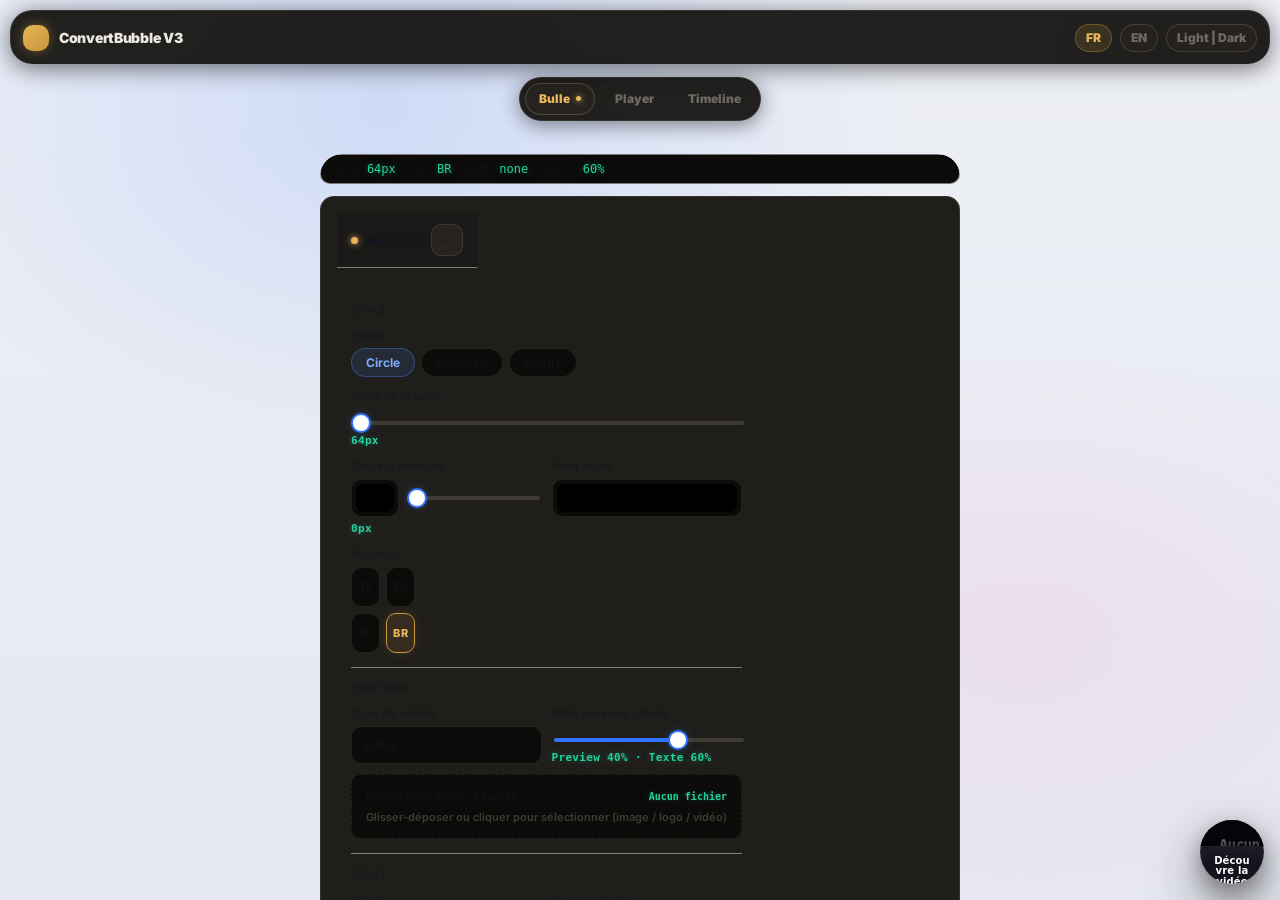
<file: builder/index.html>
<!doctype html>
<html lang="fr">
  <head>
    <meta charset="utf-8" />
    <meta name="viewport" content="width=device-width, initial-scale=1" />
    <title>ConvertBubble — Builder V3</title>
	<!-- Core UI -->
<link rel="stylesheet" href="./styles/base.css">

<!-- Layouts -->
<link rel="stylesheet" href="./styles/bubble.css">
<link rel="stylesheet" href="./styles/player.css">
<link rel="stylesheet" href="./styles/timeline.css">

<!-- Theme / Prestige -->
<link rel="stylesheet" href="./styles/theme.css">

  </head>
  <body>

    <!-- UI Shell vide : tout est monté par bootstrap.js -->
<div data-cb="bubble-preview"></div>
    <script type="module" src="./bootstrap.js"></script>
  </body>
</html>
</file>
<file: builder/styles/base.css>
/* BASE.CSS — extracted from bubble.css
   Structure transversale / rythme / densité
   Aucune logique métier
*/

/* ===================================================
   SURFACE RYTHM & WIDTH
   =================================================== */

.cb-bubble-ui .cbp-surface{
  gap: 22px;
  padding: 16px;
  max-width: 720px;
  margin: 0 auto;
}


/* ===================================================
   CARD INTERNAL RHYTHM
   =================================================== */

.cb-bui-card{
  gap: 14px;
}

.cb-bui-card > .cb-bui-title{
  margin: 0 0 6px 0;
}


/* ===================================================
   ROW RHYTHM & BREAKPOINT
   =================================================== */

.cb-bui-row{
  gap: 12px;
}

@media (min-width: 720px){
  .cb-bui-row{
    gap: 12px 16px;
  }
}


/* ===================================================
   DROPZONE DIMENSIONS
   =================================================== */

.cb-bui-drop{
  gap: 12px;
  min-height: 120px;
}


/* ===================================================
   MICRO TEXT SPACING
   =================================================== */

.cb-bui-help,
.cb-bui-mini{
  margin-top: 4px;
}


/* ===================================================
   ADVANCED VIEW RHYTHM
   =================================================== */

.cb-bui-advanced{
  gap: 22px;
}

.cb-bui-advanced-trigger{
  margin-top: 8px;
}
#cb-header {
  margin-bottom: 0 !important;
  border-bottom: none !important;
}

#cb-tabs {
  margin-top: 0 !important;
  border-top: none !important;
}

#cb-header,
#cb-tabs {
  background: inherit;
}
#cb-header {
  position: relative;
  z-index: 2;
}

#cb-tabs {
  position: relative;
  z-index: 2;
}
#cb-shell {
  overflow-x: hidden;
}
/* SHELL:HEADER-ALIGN:START */

#cb-brand{
  grid-area:brand;
}

#cb-tabs{
  grid-area:tabs;
  justify-self:center;
}

#cb-actions{
  grid-area:actions;
}

#cb-main{
  grid-area:main;
}
#cb-header{
  display:grid;
  grid-template-columns:auto 1fr auto;
  align-items:center;
  gap:12px;
}

/* gauche */
#cb-brand{
  justify-self:start;
}

/* centre */
#cb-tabs{
  justify-self:center;
}

/* droite */
#cb-actions{
  justify-self:end;
  display:flex;
  gap:10px;
  align-items:center;
}

/* contenu dessous */
#cb-main{
  margin-top:16px;
}
/* PATCH cockpit fusion — override inline calc */


/* Colonne gauche : brand */
#cb-brand{
  grid-column: 1;
  grid-row: 1;
  display: flex;
  align-items: center;
  gap: 12px;
}

/* Colonne centre : tabs */
#cb-tabs{
  grid-column: 2;
  grid-row: 1;
  justify-self: center;
}

/* Colonne droite : actions (FR/EN + Light/Dark) */
#cb-actions{
  grid-column: 3;
  grid-row: 1;
  justify-self: end;
  display: flex;
  align-items: center;
  gap: 10px;
}

/* Ligne 2 : le contenu */
#cb-main{
  grid-column: 1 / -1;
  grid-row: 2;
}
/* SHELL:HEADER-ALIGN:END */
#cb-tabs{
  top: calc(-1 * (10px + var(--cb-header-h))) !important;
}
/* PATCH cockpit fusion — neutralise sticky + superposition */

#cb-tabs{
  position: relative !important; /* clé : écrase le sticky inline */
  top: calc(-1 * (10px + var(--cb-header-h))) !important;
  z-index: 2;
}
/* PATCH cockpit fusion — largeur + axe X + hauteur + transparence */

#cb-tabs{
  left: 0;
  right: 0;
  width: 100%;
  height: var(--cb-header-h);
  display: flex;
  align-items: center;
}

#cb-tabs-capsule{
  width: 100%;
  height: 100%;
  background: transparent !important;
}

#cb-tabs .cb-tab{
  height: 100%;
  display: flex;
  align-items: center;
  background: transparent !important;
}
/* PATCH cockpit fusion — transparence finale */

#cb-header{
  background: transparent !important;
}

#cb-shell{
  /* sécurité : le fond visible doit venir uniquement du shell */
  background-clip: padding-box;
}
/* PATCH cockpit fusion — stacking order final */

#cb-header{
  z-index: 2 !important;
}

#cb-tabs{
  z-index: 3 !important;
}
/* PATCH cockpit fusion — centrer réel + zones de clics + transparence */

/* 1) Tabs centrées dans le viewport (car sibling du header, pas enfant) */
#cb-tabs{
  position: relative !important;
  left: 50% !important;
  transform: translateX(-52%) !important;

  /* conserve l’illusion verticale déjà en place */
  top: calc(-1 * (10px + var(--cb-header-h)) + 10px) !important;

  width: auto !important;
  z-index: 3 !important;

  /* 2) Ne pas voler les clics à droite (actions) */
  pointer-events: none !important;
}

/* la capsule (et les tabs) restent cliquables */
#cb-tabs-capsule,
#cb-tabs .cb-tab{
  pointer-events: auto !important;
}

/* 3) Suppression totale du rail/barre des tabs */
#cb-tabs,
#cb-tabs-capsule,
#cb-tabs .cb-tab{
  background: transparent !important;
  border: 0 !important;
  box-shadow: none !important;
}

#cb-tabs::before,
#cb-tabs::after,
#cb-tabs-capsule::before,
#cb-tabs-capsule::after{
  display: none !important;
}
/* PATCH cockpit fusion — densité tabs */

#cb-tabs-capsule{
  padding: 4px 10px !important;   /* capsule plus fine */
}

#cb-tabs .cb-tab{
  padding: 6px 10px !important;  /* boutons plus compacts */
  font-size: 14px;               /* texte légèrement réduit */
  line-height: 1.1;
}
/* PATCH cockpit fusion — libération hauteur tabs */

#cb-tabs{
  height: auto !important;
}

#cb-tabs-capsule{
  height: auto !important;
}

#cb-tabs .cb-tab{
  height: auto !important;
}
/* PATCH cockpit fusion — capsule tabs compacte */

#cb-tabs-capsule{
  width: auto !important;          /* stop 100% */
  display: inline-flex !important; /* capsule à la taille du contenu */
  align-items: center;
}
/* PATCH cockpit fusion — mobile first adaptatif */

@media (max-width: 720px){

  #cb-tabs{
    left: auto !important;
    transform: none !important;
    margin: 0 auto !important;     /* centrage naturel */
    top: calc(-1 * (10px + var(--cb-header-h)) + 10px) !important; /* un peu plus bas sur mobile */
  }

}
</file>
<file: builder/styles/bubble.css>
/* BUBBLE.CSS — layout métier Bubble uniquement
   Objectif: 3 cards visibles + Advanced hors flux principal
   Interdit: rythme, padding, gap, couleurs, effets
*/

/* ===================================================
   0) SURFACE (conteneur Bubble)
   =================================================== */

.cb-bubble-ui .cbp-surface{
  display: flex;
  flex-direction: column;
}

/* ===================================================
   1) SUPPRESSION DU HEADER PARASITE (mobile + desktop)
   - "ConvertBubble — Bulle V3"
   - bouton collapse
   =================================================== */

.cb-bubble-ui .cb-bui-header{
  display: none;
}

/* ===================================================
   2) BODY: cards empilées, ordre strict
   =================================================== */

.cb-bubble-ui .cb-bui-body{
  display: flex;
  flex-direction: column;
}

/* ===================================================
   3) CARD 1 — APPARENCE (STYLE)
   Conserver: forme, taille, bordure, fond texte
   Déplacer hors flux: position
   =================================================== */

/* Retire "Position" du flux principal (Position + Astuce sont dans la même row) */
.cb-bui-row:has(#corner){
  display: none;
}

/* ===================================================
   4) CARD 2 — CONTENU
   Conserver: dropzone + ratio
   Retirer doublon cognitif: select Type
   =================================================== */

/* Cache uniquement le bloc "Type" (garde Ratio) */
.cb-bui-row > div:has(#mediaType){
  display: none;
}

/* La row devient mono-colonne si "Type" est caché */
.cb-bui-row:has(#mediaType){
  grid-template-columns: 1fr;
}

/* ===================================================
   5) CARD 3 — MESSAGE
   Conserver: texte, taille, couleur
   Retirer du flux: police (advanced)
   =================================================== */

/* Cache uniquement le bloc Police (garde Couleur texte) */
.cb-bui-row > div:has(#fontFamily){
  display: none;
}

/* La row devient mono-colonne si Police est cachée */
.cb-bui-row:has(#fontFamily){
  grid-template-columns: 1fr;
}

/* ===================================================
   6) ADVANCED — hors flux principal
   Retirer Animation de l’écran principal (vue dédiée)
   =================================================== */

/* Cache la card Animation (4e section) */
.cb-bui-body > .cb-bui-card:nth-of-type(4){
  display: none;
}

/* ===================================================
   7) ROWS — organisation métier uniquement
   (breakpoints déplacés dans base.css, donc ici 1 colonne)
   =================================================== */

.cb-bui-row{
  display: grid;
  grid-template-columns: 1fr;
}

/* ===================================================
   8) DROPZONE — layout métier uniquement
   =================================================== */

.cb-bui-drop{
  display: flex;
  flex-direction: column;
  align-items: stretch;
  justify-content: center;
}

/* ===================================================
   9) DESKTOP — 2 colonnes (cards à gauche)
   Preview à droite: nécessite un sélecteur réel
   =================================================== */

/* Colonne gauche: surface cards */
@media (min-width: 960px){
  .cb-bubble-ui .cbp-surface{
    align-items: start;
  }
}
/* =========================================
   KILL UI CONTAINER BORDER (FINAL)
   ========================================= */

.cb-bubble-ui{
  border: 0 !important;
  outline: none !important;
  box-shadow: none !important;
  background: transparent !important;
}
/* KILL ROOT BUBBLE BORDER — FINAL */
.cb-bubble-ui {
  border: none !important;
  outline: none !important;
  box-shadow: none !important;
}
/* === KILL BUBBLE CONTAINER BORDER (structure only) === */
.cb-bubble-ui{
  border: 0 !important;
  outline: 0 !important;
  box-shadow: none !important;
}
/* =========================================
   NEUTRALISATION DE LA CARD UI PARASITE
   (ConvertBubble — Bulle V3 wrapper)
   ========================================= */

.cb-bubble-ui > .cb-bui-card {
  background: transparent !important;
  border: none !important;
  box-shadow: none !important;
  padding: 0 !important;
}
.cb-bubble-ui,
.cb-bubble-ui * {
  --_cb-ui-bg: transparent;
}

.cb-bubble-ui {
  background: transparent !important;
}
</file>
<file: builder/styles/player.css>
/* ===================================================
   ConvertBubble V3 — PLAYER (STRUCTURE ONLY)
   - layout/containers
   - 0 couleur / 0 typo / 0 shadow / 0 radius
   =================================================== */

.cb-ui--player .cbp-surface{
  display: grid;
  gap: var(--cbp-gap);
  padding: var(--cbp-pad);
}

.cb-ui--player .cb-ui__header{
  display: flex;
  align-items: center;
  justify-content: space-between;
  gap: 12px;
}

.cb-ui--player .cb-ui__body{
  display: grid;
  gap: var(--cb-gap-2, 10px);
}

.cb-ui--player .cb-card{
  display: grid;
  gap: var(--cb-gap-2, 10px);
}

.cb-ui--player .cb-row{
  display: grid;
  gap: var(--cb-gap-2, 10px);
}

.cb-ui--player .cb-actions{
  display: flex;
  gap: var(--cb-gap-2, 10px);
  align-items: center;
  flex-wrap: wrap;
}
</file>
<file: builder/styles/timeline.css>
/* ===================================================
   ConvertBubble V3 — TIMELINE (STRUCTURE ONLY)
   - layout/containers
   - 0 couleur / 0 typo / 0 shadow / 0 radius
   =================================================== */

.cb-ui--timeline .cb-ui__header{
  display:flex;
  align-items:center;
  justify-content:space-between;
  gap: 12px;
}

.cb-ui--timeline .cb-ui__body{
  display:grid;
  gap: var(--cb-gap-2, 10px);
}

.cb-ui--timeline .cb-card{
  display:grid;
  gap: var(--cb-gap-2, 10px);
}

.cb-ui--timeline .cb-actions{
  display:flex;
  gap: var(--cb-gap-1, 6px);
  align-items:center;
  flex-wrap: wrap;
}

.cb-ui--timeline .cb-list{
  display:grid;
  gap: var(--cb-gap-1, 6px);
}

.cb-ui--timeline .cb-row{
  display:grid;
  grid-template-columns: 92px 1fr 40px;
  gap: var(--cb-gap-1, 6px);
  align-items: center;
}
</file>
<file: builder/styles/theme.css>
/* ==========================================================
   ConvertBubble Builder V3 — theme.css  (Prestige Dark)
   ========================================================== */

/* ----------------------------------------------------------
   1. TOKENS — :root + html[data-cb-theme="dark"] pour battre #cb-skin
   ---------------------------------------------------------- */
:root,
html[data-cb-theme="dark"] {
  --cb-bg:      #111210;
  --cb-bg-2:    #0c0b09;
  --cb-rail:    #1a1917;
  --cb-panel:   #201e1b;
  --cb-panel2:  #272420;
  --cb-inset:   #0c0b09;

  --cb-border:  rgba(255,235,190,0.06);
  --cb-border2: rgba(255,235,190,0.10);
  --cb-border3: rgba(255,235,190,0.18);

  --cb-accent:  #4f8cff;
  --cb-accent2: #7cacff;
  --cb-green:   #22d3a0;
  --cb-amber:   #c8973a;
  --cb-amber2:  #e8b45a;

  --cb-text:    #ede8df;
  --cb-muted:   #6e6a62;
  --cb-muted2:  #3e3b35;

  --cb-glass:        rgba(26,25,23,0.92);
  --cb-glass-2:      rgba(26,25,23,0.70);
  --cb-card:         #201e1b;
  --cb-card-border:  rgba(255,235,190,0.10);
  --cb-shadow:       0 8px 32px rgba(0,0,0,0.55);
  --cb-shadow-strong:0 16px 56px rgba(0,0,0,0.70);

  --cb-radius-1: 10px;
  --cb-radius-2: 14px;
  --cb-radius-3: 18px;

  --cb-header-h:    54px;
  --cb-tabs-h:      54px;
  --cb-safe-bottom: 260px;
}

/* ----------------------------------------------------------
   2. BASE
   ---------------------------------------------------------- */
*, *::before, *::after { box-sizing: border-box; }

html[data-cb-theme="dark"],
html[data-cb-theme="dark"] body {
  background:
    radial-gradient(900px 600px at 20% 10%, rgba(79,140,255,0.05), transparent 55%),
    radial-gradient(700px 500px at 85% 75%, rgba(200,151,58,0.04), transparent 50%),
    linear-gradient(180deg, #111210, #0c0b09) !important;
  color: #ede8df !important;
}

button { font-family: inherit; }

/* ----------------------------------------------------------
   3. SHELL — colonne verticale stricte
   ---------------------------------------------------------- */
#cb-shell {
  height: 100%;
  display: flex !important;
  flex-direction: column !important;
  gap: 0;
}

/* ----------------------------------------------------------
   4. HEADER — ligne 1 : brand + chips lang/theme UNIQUEMENT
      Hauteur fixe pour ne pas gonfler et absorber les tabs
   ---------------------------------------------------------- */
#cb-header {
  position: sticky;
  top: 0;
  z-index: 40;
  flex-shrink: 0;

  height: 54px !important;
  min-height: 54px !important;
  max-height: 54px !important;
  overflow: hidden !important;

  display: flex !important;
  flex-direction: row !important;
  align-items: center !important;
  justify-content: space-between !important;
  flex-wrap: nowrap !important;

  gap: 10px;
  padding: 0 16px;
  margin: 10px 10px 0;
  border-radius: 16px;

  background: rgba(26,25,23,0.97) !important;
  border: 1px solid rgba(255,235,190,0.10) !important;
  box-shadow: 0 4px 24px rgba(0,0,0,0.55) !important;
  backdrop-filter: blur(20px) !important;
  -webkit-backdrop-filter: blur(20px) !important;
}

#cb-brand {
  display: flex;
  align-items: center;
  gap: 8px;
  font-weight: 900;
  letter-spacing: -0.02em;
  font-size: 13px;
  color: #ede8df;
  white-space: nowrap;
  flex-shrink: 0;
}

#cb-brand .dot {
  width: 22px; height: 22px;
  flex-shrink: 0;
  border-radius: 8px;
  background: linear-gradient(135deg, #e8b45a, #c8973a) !important;
  box-shadow: 0 0 12px rgba(200,151,58,0.45) !important;
}

#cb-actions {
  display: flex !important;
  flex-direction: row !important;
  align-items: center !important;
  flex-wrap: nowrap !important;
  gap: 6px;
  flex-shrink: 0;
}

/* ----------------------------------------------------------
   5. CHIPS lang/theme
   ---------------------------------------------------------- */
.cb-chip {
  border: 1px solid rgba(255,235,190,0.14) !important;
  background: rgba(39,36,32,0.90) !important;
  color: #6e6a62 !important;
  border-radius: 999px;
  padding: 5px 10px;
  font-size: 11px;
  font-weight: 800;
  line-height: 1;
  cursor: pointer;
  user-select: none;
  white-space: nowrap;
  flex-shrink: 0;
  transition: color .15s, border-color .15s;
}
.cb-chip:hover     { color: #ede8df !important; border-color: rgba(255,235,190,0.24) !important; }
.cb-chip.is-active { background: rgba(200,151,58,0.16) !important; border-color: rgba(200,151,58,0.35) !important; color: #e8b45a !important; }

/* ----------------------------------------------------------
   6. TABS — ligne 2 : capsule Bulle / Player / Timeline
      Clairement SÉPARÉE du header par margin-top: 8px
      Background transparent : seule la capsule intérieure est visible
   ---------------------------------------------------------- */
#cb-tabs {
  position: relative !important;   /* pas sticky = pas de superposition */
  flex-shrink: 0;
  z-index: 35;

  height: 54px !important;
  min-height: 54px !important;
  max-height: 54px !important;

  display: flex !important;
  align-items: center !important;
  justify-content: center !important;

  padding: 6px 12px;
  /* Gap franc avec le header */
  margin: 8px 10px 0 !important;

  /* Pas de background sur le conteneur — la pilule est dans #cb-tabs-capsule */
  background: transparent !important;
  border: none !important;
  box-shadow: none !important;
}

#cb-tabs-capsule {
  width: min(480px, 100%);
  background: rgba(26,25,23,0.97) !important;
  border: 1px solid rgba(255,235,190,0.10) !important;
  border-radius: 999px;
  padding: 5px;
  display: flex;
  gap: 4px;
  backdrop-filter: blur(20px) !important;
  -webkit-backdrop-filter: blur(20px) !important;
  box-shadow: 0 4px 20px rgba(0,0,0,0.45) !important;
}

.cb-tab {
  flex: 1;
  border: 0;
  background: transparent !important;
  color: #6e6a62 !important;
  border-radius: 999px;
  padding: 9px 12px;
  font-size: 12px;
  font-weight: 800;
  cursor: pointer;
  white-space: nowrap;
  position: relative;
  transition: color .15s, background .15s;
}

.cb-tab.is-active {
  background: rgba(39,36,32,0.95) !important;
  color: #e8b45a !important;
  box-shadow: 0 0 0 1px rgba(255,235,190,0.18) inset,
              0 4px 14px rgba(0,0,0,0.40) !important;
}

.cb-tab.is-active::after {
  content: '';
  display: inline-block;
  width: 5px; height: 5px;
  border-radius: 999px;
  background: #e8b45a;
  box-shadow: 0 0 6px #e8b45a;
  margin-left: 6px;
  vertical-align: middle;
  position: relative; top: -1px;
}

/* ----------------------------------------------------------
   7. MAIN SCROLL
   ---------------------------------------------------------- */
#cb-main {
  flex: 1;
  overflow: auto;
  padding: 12px;
  padding-bottom: var(--cb-safe-bottom);
  display: flex;
  justify-content: center;
  scrollbar-width: thin;
  scrollbar-color: #3e3b35 transparent;
}
#cb-main::-webkit-scrollbar { width: 4px; }
#cb-main::-webkit-scrollbar-thumb { background: #3e3b35; border-radius: 999px; }
#cb-main-inner { width: min(760px, 100%); display: grid; gap: 10px; }

/* ----------------------------------------------------------
   8. PANELS
   ---------------------------------------------------------- */
.cb-panel {
  border-radius: 18px;
  background: #201e1b !important;
  border: 1px solid rgba(255,235,190,0.10) !important;
  box-shadow: 0 8px 32px rgba(0,0,0,0.55) !important;
  backdrop-filter: none !important;
  -webkit-backdrop-filter: none !important;
  padding: 14px;
}
.cb-panel[data-variant="solid"] { background: #201e1b !important; border: 1px solid rgba(255,235,190,0.10) !important; backdrop-filter: none !important; -webkit-backdrop-filter: none !important; }
.cb-panel[data-variant="glass"] { background: rgba(26,25,23,0.72) !important; border: 1px solid rgba(255,235,190,0.10) !important; backdrop-filter: blur(18px) !important; -webkit-backdrop-filter: blur(18px) !important; }
.cb-panel[data-variant="flat"]  { background: transparent !important; border: none !important; box-shadow: none !important; padding: 0 !important; overflow: visible !important; }

/* ----------------------------------------------------------
   9. UTILITY
   ---------------------------------------------------------- */
.cb-hidden { display: none !important; }
.cb-bubble-ui-root { width: 100%; }
#cb-bubble-panel-content { overflow: visible; max-height: none; }

/* ----------------------------------------------------------
   10. SCOPE BAR
   ---------------------------------------------------------- */
.cb-scope-bar {
  display: flex; align-items: center; gap: 16px;
  padding: 7px 12px;
  background: #0c0b09; border: 1px solid rgba(255,235,190,0.06);
  border-radius: 10px;
  font-family: ui-monospace, Menlo, Consolas, monospace;
  font-size: 11px; overflow-x: auto; scrollbar-width: none;
}
.cb-scope-bar::-webkit-scrollbar { display: none; }
.cb-scope-bar__item { display: flex; align-items: center; gap: 5px; flex-shrink: 0; white-space: nowrap; }
.cb-scope-bar__key  { color: #6e6a62; font-size: 10px; text-transform: uppercase; letter-spacing: .08em; }
.cb-scope-bar__val  { color: #22d3a0; font-size: 12px; text-shadow: 0 0 8px rgba(34,211,160,0.4); }

/* ----------------------------------------------------------
   11. PRESTIGE SURFACE
   ---------------------------------------------------------- */
.cbp-surface { background: #201e1b; border: 1px solid rgba(255,235,190,0.10); border-radius: 14px; overflow: hidden; }
.cb-ui__header { display: flex; align-items: center; justify-content: space-between; gap: 10px; padding: 12px 14px; border-bottom: 0.5px solid rgba(255,235,190,0.06); background: #1a1917; }
.cb-ui__title  { margin: 0; font-size: 13px; font-weight: 800; color: #ede8df; }
.cb-ui__body   { padding: 14px; display: grid; gap: 12px; }
.cb-section    { border-bottom: 0.5px solid rgba(255,235,190,0.06); padding-bottom: 14px; }
.cb-section:last-child { border-bottom: none; padding-bottom: 0; }
.cb-section__title { font-size: 10px; font-weight: 700; letter-spacing: .08em; text-transform: uppercase; color: #6e6a62; margin: 0 0 10px; }

/* ----------------------------------------------------------
   12. FORM ELEMENTS
   ---------------------------------------------------------- */
.cb-label { font-size: 11px; font-weight: 700; color: #6e6a62; margin-bottom: 6px; }

.cb-input, .cb-select {
  width: 100%; height: 38px; border-radius: 10px;
  border: 1px solid rgba(255,235,190,0.10); background: #0c0b09; color: #ede8df;
  padding: 0 10px; font-size: 13px; font-family: inherit;
  outline: none; appearance: none; -webkit-appearance: none;
  transition: border-color .15s, box-shadow .15s;
}
.cb-input:focus, .cb-select:focus { border-color: #4f8cff; box-shadow: 0 0 0 3px rgba(79,140,255,0.18); }
.cb-input::placeholder { color: #3e3b35; }

.cb-range { -webkit-appearance: none; appearance: none; width: 100%; height: 4px; border-radius: 999px; background: #3e3b35; outline: none; cursor: pointer; }
.cb-range::-webkit-slider-thumb { -webkit-appearance: none; width: 16px; height: 16px; border-radius: 999px; background: #fff; box-shadow: 0 0 0 2px #4f8cff, 0 0 10px rgba(79,140,255,0.45); cursor: pointer; }
.cb-range::-moz-range-thumb     { width: 16px; height: 16px; border-radius: 999px; border: none; background: #fff; box-shadow: 0 0 0 2px #4f8cff, 0 0 10px rgba(79,140,255,0.45); }

.cb-color { width: 48px; height: 38px; border-radius: 10px; border: 1px solid rgba(255,235,190,0.10); background: #0c0b09; padding: 4px; cursor: pointer; flex-shrink: 0; }
.cb-color::-webkit-color-swatch-wrapper { padding: 0; border-radius: 8px; }
.cb-color::-webkit-color-swatch { border: none; border-radius: 8px; }
.cb-color--wide { width: 100%; }

.cb-live-val { font-family: ui-monospace, Consolas, monospace; font-size: 11px; font-weight: 600; color: #22d3a0; text-shadow: 0 0 6px rgba(34,211,160,0.35); letter-spacing: .04em; }

/* ----------------------------------------------------------
   13. CHIPS modules
   ---------------------------------------------------------- */
.cb-chips { display: flex; flex-wrap: wrap; gap: 6px; }
.cb-chips__item { padding: 6px 12px; border-radius: 999px; border: 1px solid rgba(255,235,190,0.10); background: #0c0b09; color: #6e6a62; font-size: 12px; font-weight: 700; cursor: pointer; transition: all .15s; user-select: none; }
.cb-chips__item:hover { border-color: rgba(255,235,190,0.18); color: #ede8df; }
.cb-chips__item.is-active { background: rgba(79,140,255,0.12); border-color: rgba(79,140,255,0.35); color: #7cacff; }
.cb-chips__item--amber.is-active { background: rgba(200,151,58,0.12); border-color: rgba(200,151,58,0.35); color: #e8b45a; }

/* ----------------------------------------------------------
   14. POSITION GRID 2×2
   ---------------------------------------------------------- */
.cb-pos-grid { display: grid; grid-template-columns: 1fr 1fr; gap: 6px; width: fit-content; }
.cb-pos-grid__btn { width: 56px; height: 40px; border-radius: 10px; border: 1px solid rgba(255,235,190,0.10); background: #0c0b09; color: #6e6a62; font-size: 11px; font-weight: 800; cursor: pointer; transition: all .15s; }
.cb-pos-grid__btn:hover { border-color: rgba(255,235,190,0.18); color: #ede8df; }
.cb-pos-grid__btn.is-active { background: rgba(200,151,58,0.12); border-color: #c8973a; color: #e8b45a; box-shadow: 0 0 10px rgba(200,151,58,0.2); }

/* ----------------------------------------------------------
   15. BUTTONS
   ---------------------------------------------------------- */
.cb-btn { display: inline-flex; align-items: center; justify-content: center; gap: 6px; padding: 9px 18px; border-radius: 10px; border: 1px solid rgba(200,151,58,0.35); background: linear-gradient(160deg, rgba(200,151,58,0.18), rgba(200,151,58,0.08)); color: #e8b45a; font-size: 13px; font-weight: 700; font-family: inherit; cursor: pointer; transition: all .15s; box-shadow: 0 0 14px rgba(200,151,58,0.12); }
.cb-btn:hover  { border-color: rgba(200,151,58,0.55); box-shadow: 0 0 20px rgba(200,151,58,0.25); color: #fff; }
.cb-btn:active { transform: scale(0.97); }
.cb-btn--ghost { background: transparent; border-color: rgba(255,235,190,0.10); color: #6e6a62; box-shadow: none; }
.cb-btn--ghost:hover { border-color: rgba(255,235,190,0.18); color: #ede8df; box-shadow: none; }
.cb-btn--danger { border-color: rgba(255,80,80,0.35); background: rgba(255,80,80,0.08); color: #ff6060; box-shadow: none; }
.cb-btn--danger:hover { border-color: rgba(255,80,80,0.6); box-shadow: 0 0 14px rgba(255,80,80,0.2); }
.cb-btn--sm   { padding: 5px 12px; font-size: 11px; }
.cb-btn--full { width: 100%; }

/* ----------------------------------------------------------
   16. LAYOUT HELPERS
   ---------------------------------------------------------- */
.cb-row { display: flex; align-items: center; gap: 10px; }
.cb-row--between { justify-content: space-between; }
.cb-grow { flex: 1; }
.cb-grid-2 { display: grid; grid-template-columns: 1fr 1fr; gap: 10px; }
@media (max-width: 420px) { .cb-grid-2 { grid-template-columns: 1fr; } }

/* ----------------------------------------------------------
   17. CARD
   ---------------------------------------------------------- */
.cb-card { background: #272420; border: 1px solid rgba(255,235,190,0.06); border-radius: 10px; padding: 12px; display: grid; gap: 10px; }

/* ----------------------------------------------------------
   18. CODE BLOCK
   ---------------------------------------------------------- */
.cb-code-block { background: #0c0b09; border: 1px solid rgba(255,235,190,0.10); border-radius: 10px; padding: 12px 14px; font-family: ui-monospace, Menlo, Consolas, monospace; font-size: 11px; line-height: 1.6; color: #22d3a0; word-break: break-all; white-space: pre-wrap; text-shadow: 0 0 6px rgba(34,211,160,0.2); max-height: 180px; overflow-y: auto; scrollbar-width: thin; scrollbar-color: #3e3b35 transparent; }
.cb-code-block::-webkit-scrollbar { width: 3px; }
.cb-code-block::-webkit-scrollbar-thumb { background: #3e3b35; border-radius: 999px; }

/* ----------------------------------------------------------
   19. HINT
   ---------------------------------------------------------- */
.cb-hint { font-size: 12px; color: #6e6a62; font-weight: 600; font-style: italic; padding: 4px 0; }

/* ----------------------------------------------------------
   20. DROPZONE
   ---------------------------------------------------------- */
.cb-dropzone { border: 1px dashed rgba(255,235,190,0.10); border-radius: 10px; background: #0c0b09; padding: 14px; display: grid; gap: 8px; transition: border-color .15s, background .15s; cursor: pointer; }
.cb-dropzone.is-over { border-color: #4f8cff; background: rgba(79,140,255,0.06); }
.cb-dropzone__label { font-size: 12px; color: #6e6a62; font-weight: 600; }

/* ----------------------------------------------------------
   21. STATUS / COPY FLASH
   ---------------------------------------------------------- */
.cb-status { display: inline-flex; align-items: center; gap: 6px; font-family: ui-monospace, Consolas, monospace; font-size: 10px; font-weight: 700; letter-spacing: .06em; text-transform: uppercase; }
.cb-status__dot { width: 6px; height: 6px; border-radius: 999px; background: #22d3a0; box-shadow: 0 0 6px #22d3a0; flex-shrink: 0; }
.cb-status--amber .cb-status__dot { background: #e8b45a; box-shadow: 0 0 6px #e8b45a; }
.cb-status--text { color: #22d3a0; text-shadow: 0 0 6px rgba(34,211,160,0.3); }
.cb-copy-flash { color: #22d3a0; font-size: 12px; font-weight: 700; opacity: 0; transition: opacity .2s; }
.cb-copy-flash.is-visible { opacity: 1; }

/* ----------------------------------------------------------
   22. MOBILE ≤480px
   ---------------------------------------------------------- */
@media (max-width: 480px) {
  :root { --cb-safe-bottom: 320px; }
  #cb-header { margin: 8px 8px 0; }
  #cb-tabs   { margin: 6px 8px 0 !important; }
  #cb-main   { padding-left: 10px; padding-right: 10px; }
  #cb-brand > span:last-child { display: none; }
  .cb-chip { padding: 4px 8px; font-size: 10px; }
}

/* ==========================================================
   NEUTRALISATION base.css — ce fichier transforme #cb-header
   en grid 3 colonnes et injecte les tabs dedans via grid-area.
   On remet tout à plat ici.
   ========================================================== */

/* 1. #cb-shell — pas de grid, flex-column simple */
#cb-shell {
  display: flex !important;
  flex-direction: column !important;
  overflow-x: hidden;
}

/* 2. #cb-header — flex row, PAS de grid */
#cb-header {
  display: flex !important;
  flex-direction: row !important;
  align-items: center !important;
  justify-content: space-between !important;
  grid-template-columns: unset !important;
  grid-template-areas: unset !important;
  position: sticky !important;
  top: 0 !important;
  z-index: 40 !important;
  background: rgba(26,25,23,0.97) !important;
  border-bottom: none !important;
  margin-bottom: 0 !important;
}

/* 3. #cb-tabs — bloc normal sous le header, PAS dans la grid */
#cb-tabs {
  display: flex !important;
  align-items: center !important;
  justify-content: center !important;
  position: relative !important;
  top: 0 !important;                    /* annule le top négatif de base.css */
  left: auto !important;
  right: auto !important;
  transform: none !important;           /* annule translateX(-52%) */
  width: auto !important;
  height: 54px !important;
  z-index: 35 !important;
  pointer-events: auto !important;
  background: transparent !important;
  border: none !important;
  box-shadow: none !important;
  margin: 8px 10px 0 !important;
  grid-area: unset !important;
  grid-column: unset !important;
  grid-row: unset !important;
  border-top: none !important;
}

/* 4. #cb-tabs-capsule — sa propre pilule, visible */
#cb-tabs-capsule {
  width: auto !important;
  height: auto !important;
  display: inline-flex !important;
  align-items: center;
  background: rgba(26,25,23,0.97) !important;
  border: 1px solid rgba(255,235,190,0.10) !important;
  border-radius: 999px !important;
  padding: 5px !important;
  gap: 4px;
  pointer-events: auto !important;
  box-shadow: 0 4px 20px rgba(0,0,0,0.45) !important;
}

/* 5. Tabs boutons */
#cb-tabs .cb-tab {
  height: auto !important;
  display: flex !important;
  align-items: center;
  background: transparent !important;
  border: 0 !important;
  box-shadow: none !important;
  pointer-events: auto !important;
  padding: 9px 14px !important;
  font-size: 12px !important;
}

#cb-tabs .cb-tab.is-active {
  background: rgba(39,36,32,0.95) !important;
  color: #e8b45a !important;
  box-shadow: 0 0 0 1px rgba(255,235,190,0.18) inset !important;
}

/* 6. #cb-brand et #cb-actions — reset grid-area */
#cb-brand {
  grid-area: unset !important;
  grid-column: unset !important;
}
#cb-actions {
  grid-area: unset !important;
  grid-column: unset !important;
  justify-self: unset !important;
}

/* 7. #cb-main — reset grid */
#cb-main {
  grid-area: unset !important;
  grid-column: unset !important;
  grid-row: unset !important;
  margin-top: 0 !important;
}
</file>
